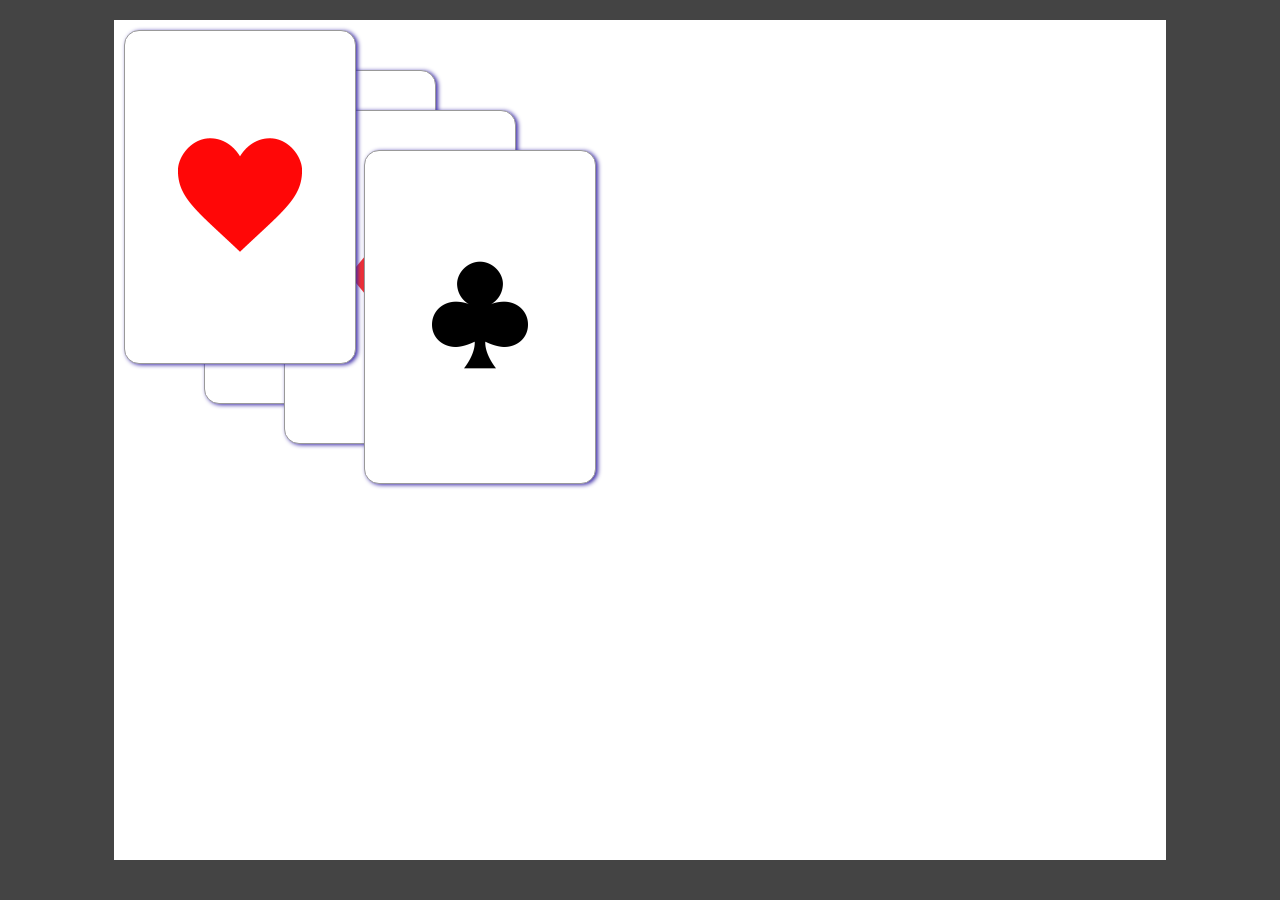
<file: desenvolvimento-de-interfaces-para-web/aula10/index.html>
<!DOCTYPE html>
<html lang="en">
<head>
    <meta charset="UTF-8">
    <meta name="viewport" content="width=device-width, initial-scale=1.0">
    <title>Position e efeitos visuais</title>
    <link rel="stylesheet" href="style.css">
</head>
<body>
    <div class="container">
        <div class="bloco1">
            <div class="carta">
                <img src="imagens/copas.png" alt="Copas">
            </div>
        </div>
        <div class="bloco2">
            <div class="carta">
                <img src="imagens/espadas.png" alt="Espadas">
            </div>
        </div>
        <div class="bloco3">
            <div class="carta">
                <img src="imagens/ouro.png" alt="Ouro">
            </div>
        </div>
        <div class="bloco4">
            <div class="carta">
                <img src="imagens/paus.png" alt="Paus">
            </div>
        </div>
    </div>
</body>
</html>
</file>
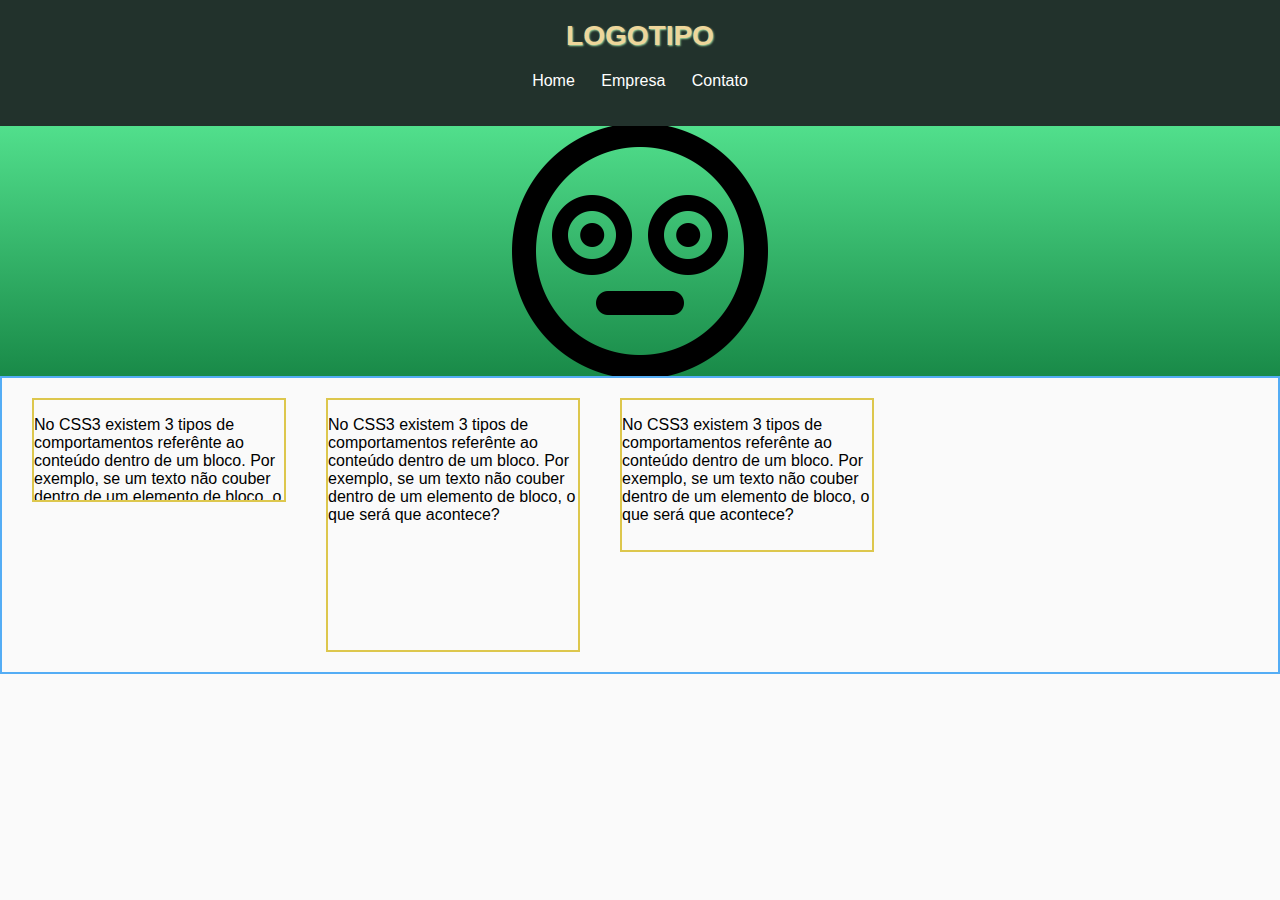
<file: desenvolvimento-de-interfaces-para-web/aula11/index.html>
<!DOCTYPE html>
<html lang="en">
<head>
    <meta charset="UTF-8">
    <meta http-equiv="X-UA-Compatible" content="IE=edge">
    <meta name="viewport" content="width=, initial-scale=1.0">
    <title>Document</title>
    <link rel="stylesheet" href="style.css">
</head>
<body>
    <div class="topo">
        <div class="logo">LOGOTIPO</div>
        <div class="menu">
            <ul>
                <li><a href="#">Home</a></li>
                <li><a href="#">Empresa</a></li>
                <li><a href="#">Contato</a></li>
            </ul>
        </div>
    </div>
    <div class="banner">
        
    </div>



    <div class="container">
        <div class="col bloco1">
            <p>No CSS3 existem 3 tipos de comportamentos referênte ao conteúdo dentro de um bloco. Por exemplo, se um texto não couber dentro de um elemento de bloco, o que será que acontece?</p>
        </div>

        <div class="col bloco2">
            <p>No CSS3 existem 3 tipos de comportamentos referênte ao conteúdo dentro de um bloco. Por exemplo, se um texto não couber dentro de um elemento de bloco, o que será que acontece?</p>
        </div>

        <div class="col bloco3">
            <p>No CSS3 existem 3 tipos de comportamentos referênte ao conteúdo dentro de um bloco. Por exemplo, se um texto não couber dentro de um elemento de bloco, o que será que acontece?</p>
        </div>
    </div>
</body>
</html>
</file>
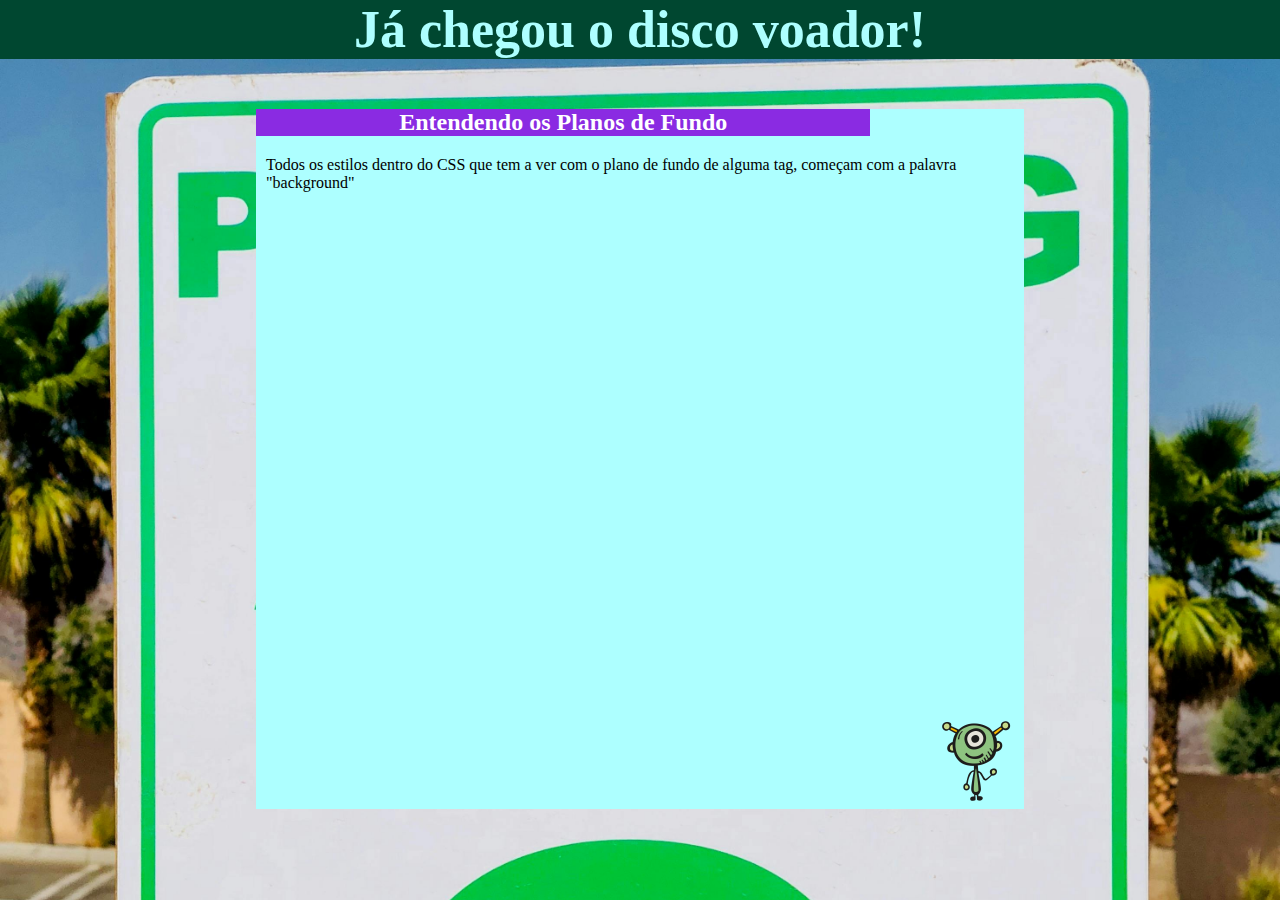
<file: desenvolvimento-de-interfaces-para-web/aula7/index.html>
<!DOCTYPE html>
<html lang="en">
<head>
    <meta charset="UTF-8">
    <meta http-equiv="X-UA-Compatible" content="IE=edge">
    <meta name="viewport" content="width=device-width, initial-scale=1.0">
    <title>Estílos de Blocos</title>
    <link rel="stylesheet" href="style.css">
</head>
<body>
    <h1>Já chegou o disco voador!</h1>
    <div class="conteudo">
        <h2>Entendendo os Planos de Fundo</h2>
        <p>Todos os estilos dentro do CSS que tem a ver com o plano de fundo de alguma tag, começam com a palavra "background"</p>
    </div>

</body>
</html>
</file>
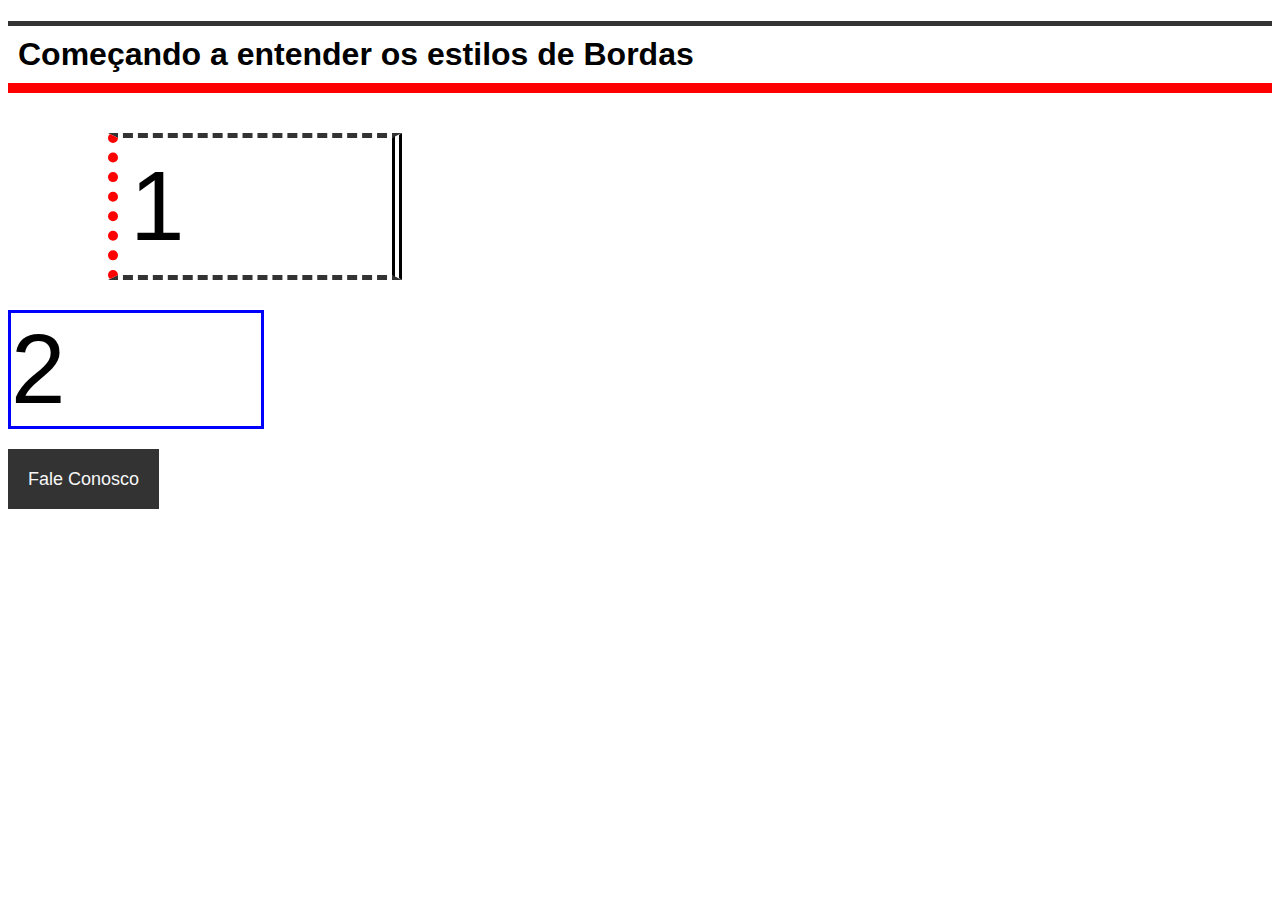
<file: desenvolvimento-de-interfaces-para-web/aula9/index.html>
<!DOCTYPE html>
<html lang="en">
<head>
    <meta charset="UTF-8">
    <meta name="viewport" content="width=device-width, initial-scale=1.0">
    <title>Aprendendo as Bordas do CSS</title>
    <link rel="stylesheet" href="style.css">
</head>
<body>
    <h1>Começando a entender os estilos de Bordas</h1>

    <div class="bloco1">1</div>
    <div class="bloco2">2</div>
    <a class="contato" href="#">Fale Conosco</a>
</body>
</html>
</file>
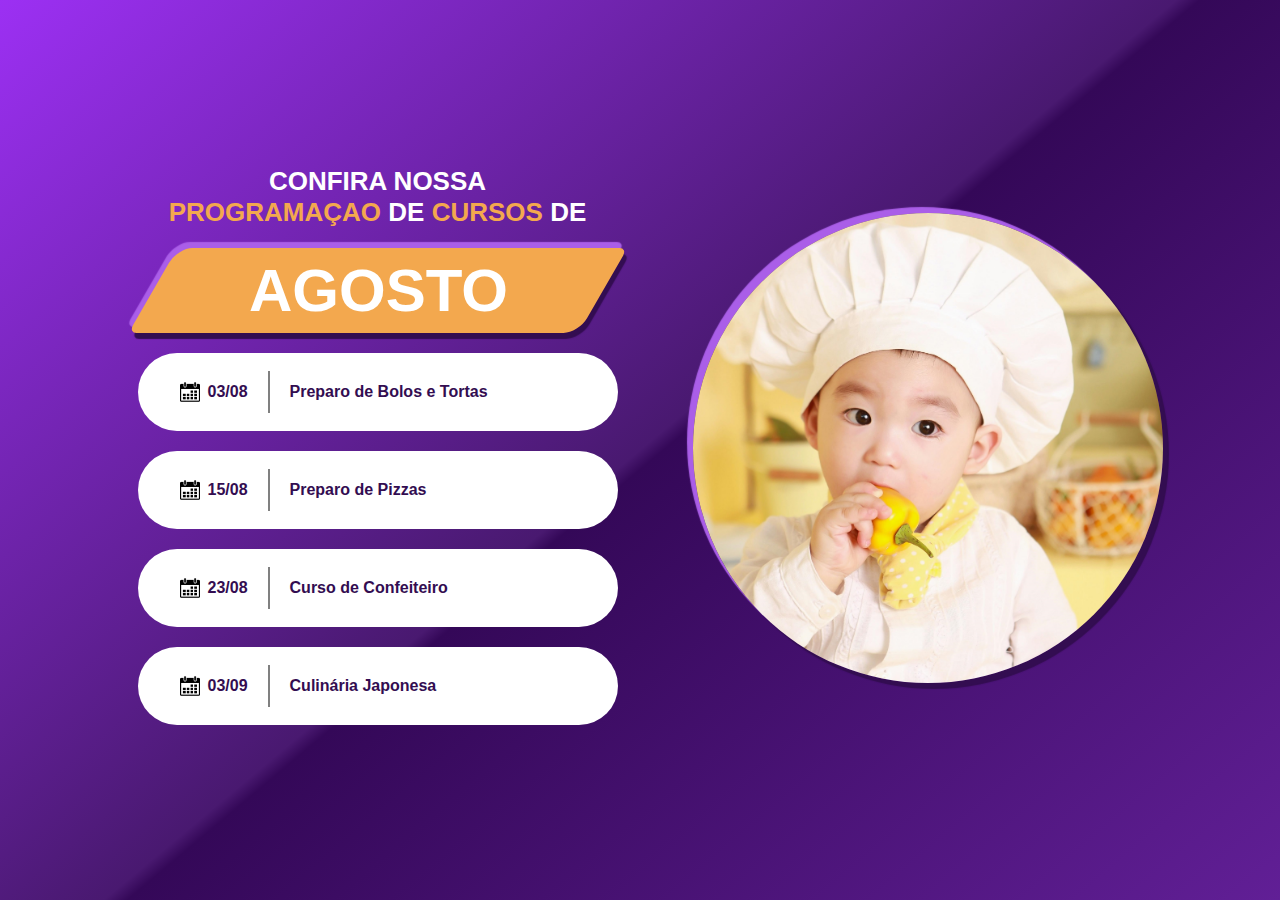
<file: desenvolvimento-de-interfaces-para-web/atividade-avaliativa/atividade4/index.html>
<!DOCTYPE html>
<html lang="en">
<head>
    <meta charset="UTF-8">
    <meta name="viewport" content="width=device-width, initial-scale=1.0">
    <title>Atividade 4</title>
    <link rel="stylesheet" href="src/style.css">
</head>
<body>
    <section class="conteudo">
        <h2>Confira nossa <br> <span>programaçao</span> de <span>cursos</span> de</h2>
        <div class="agosto">
            <h1>AGOSTO</h1>
        </div>
        <div class="agenda">
            <div class="info">
                <img src="src/imagens/calendario.png" alt="">
                <p class="data">03/08</p>
                <hr>
                <p class="data">Preparo de Bolos e Tortas</p>
            </div>
        </div>
        <div class="agenda">
            <div class="info">
                <img src="src/imagens/calendario.png" alt="">
                <p class="data">15/08</p>
                <hr>
                <p class="data">Preparo de Pizzas</p>
            </div>
        </div>
        <div class="agenda">
            <div class="info">
                <img src="src/imagens/calendario.png" alt="">
                <p class="data">23/08</p>
                <hr>
                <p class="data">Curso de Confeiteiro</p>
            </div>
        </div>
        <div class="agenda">
            <div class="info">
                <img src="src/imagens/calendario.png" alt="">
                <p class="data">03/09</p>
                <hr>
                <p class="data">Culinária Japonesa</p>
            </div>
        </div>
    </section>
    <section class="imagem">
        <img src="src/imagens/foto.jpg" alt="" class="cozinheirinho">
    </section>
</body>
</html>
</file>
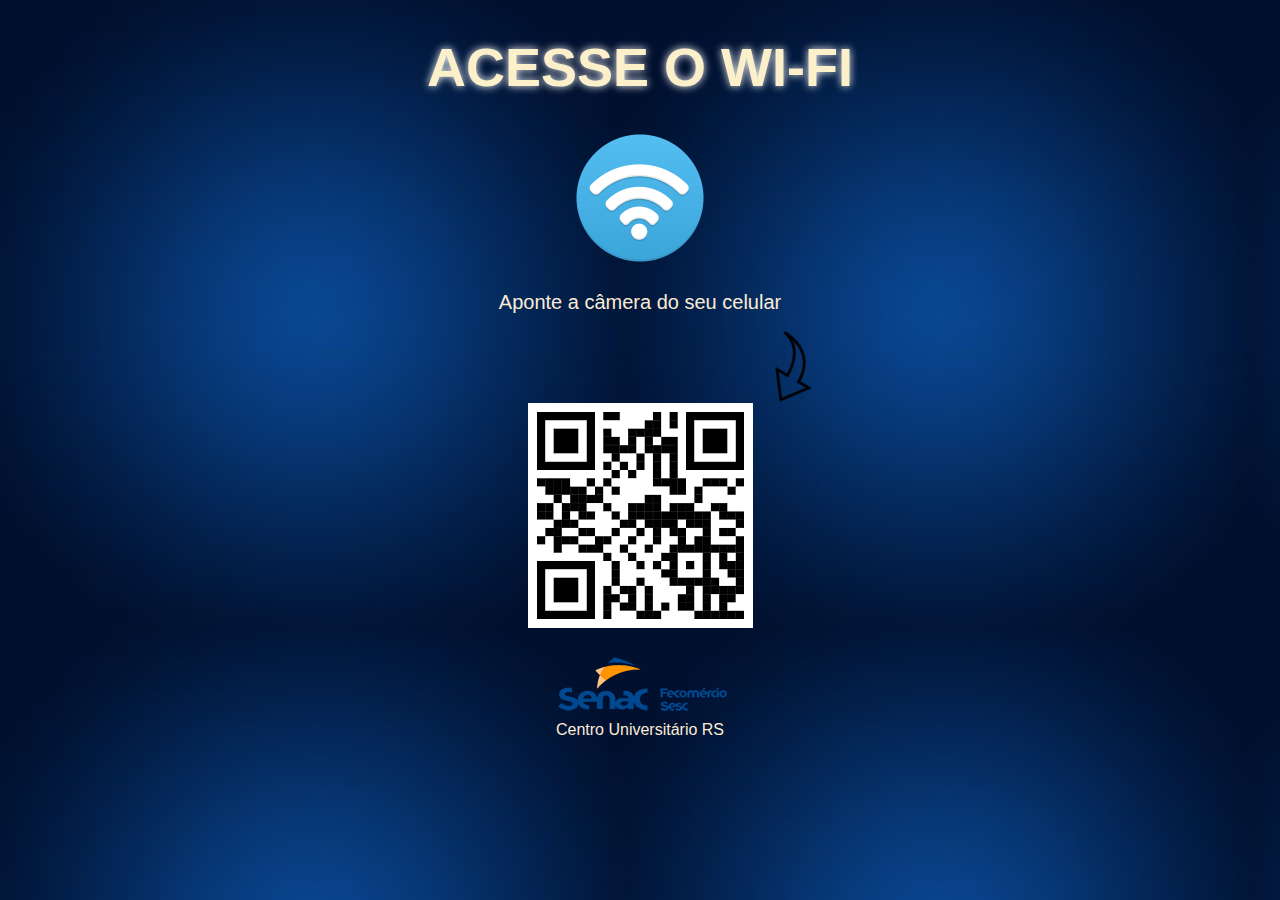
<file: desenvolvimento-de-interfaces-para-web/aula8/exercicio/index.html>
<!DOCTYPE html>
<html lang="en">
<head>
    <meta charset="UTF-8">
    <meta http-equiv="X-UA-Compatible" content="IE=edge">
    <meta name="viewport" content="width=device-width, initial-scale=1.0">
    <title>Cartaz UniSENAC</title>
    <link rel="stylesheet" href="style.css">
</head>
<body>
    <h1>Acesse o wi-fi</h1>
    <img src="imagens/Wifi-icon.png" alt="">
    <p class="celular">Aponte a câmera do seu celular </p>
    <img class="rotacao" src="imagens/seta.png" alt="">
    <br>
    <img src="imagens/qrcode.png" alt="">
    <br>
    <img class="logo"   src="imagens/senac_logo.png" alt="">
    <p class="centro">Centro Universitário RS</p>
</body>
</html>
</file>
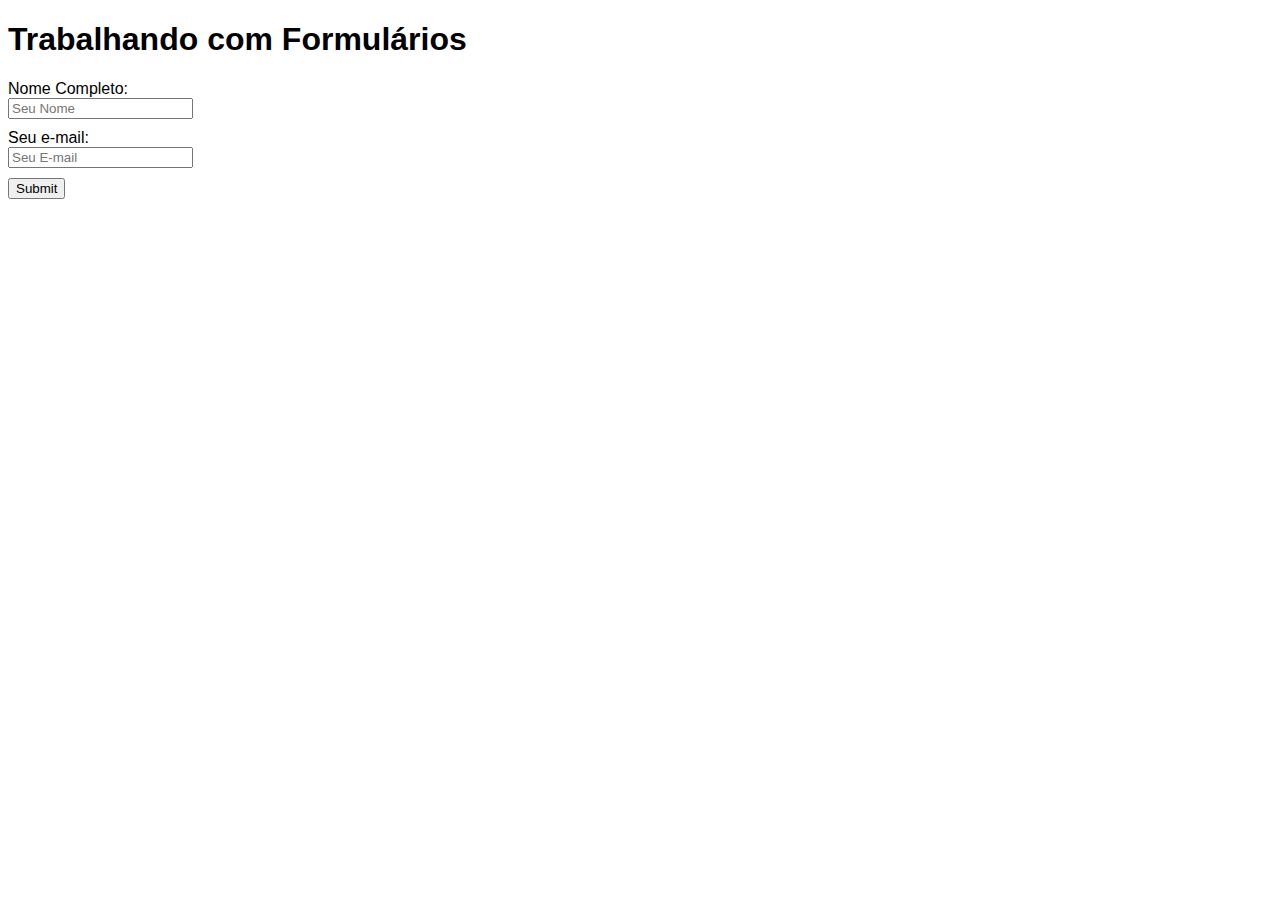
<file: desenvolvimento-de-interfaces-para-web/aula12/forms.html>
<!DOCTYPE html>
<html lang="en">
<head>
    <meta charset="UTF-8">
    <meta http-equiv="X-UA-Compatible" content="IE=edge">
    <meta name="viewport" content="width=device-width, initial-scale=1.0">
    <title>Formulário HTML</title>
    <style>
        body{
            font-family: sans-serif;
        }
        input{
            display: block;
            margin-bottom: 10px;
        }
    </style>
</head>
<body>
    <h1>Trabalhando com Formulários</h1>
    <form action="" method="post">
        <label for="nome">Nome Completo:</label>
        <input id="nome" type="text" name="nome" placeholder="Seu Nome" required>

        <label for="email">Seu e-mail:</label>
        <input id="email" type="email" name="email" placeholder="Seu E-mail" required>

        <!-- botões -->
        <input type="submit" name="enviar">
    </form>
</body>
</html>
</file>
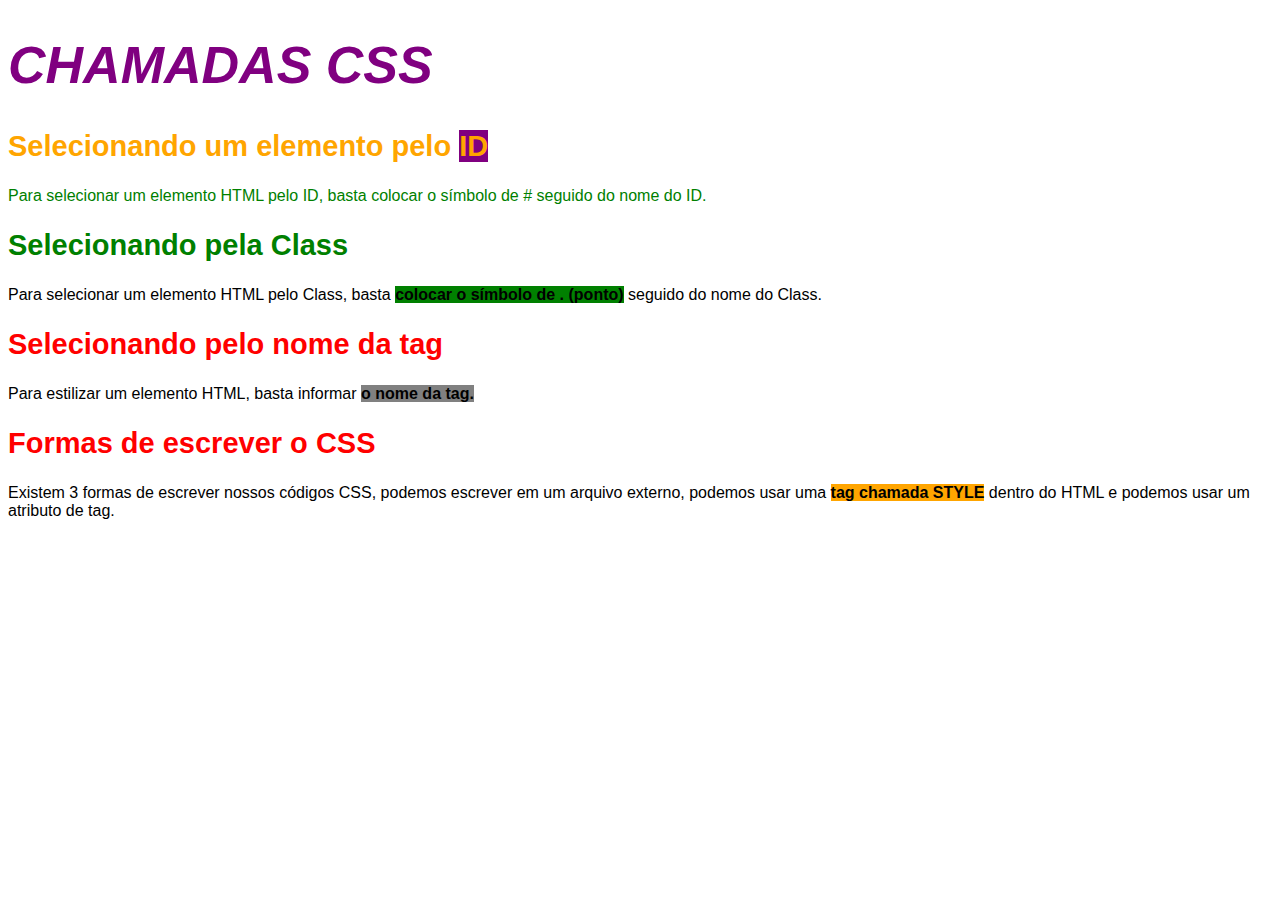
<file: desenvolvimento-de-interfaces-para-web/aula5/aula5.html>
<!DOCTYPE html>
<html>
<head>
	<meta charset="utf-8">
	<title>Começando com CSS</title>
	<link rel="stylesheet" type="text/css" href="style.css">

	<style type="text/css">
		h1{
			color: rgb(190, 16, 16);
		}
		h2{
			font-size: 29px;
		}
	</style>

</head>
<body>

	<h1 style="color: purple;">Chamadas CSS</h1>
	<h2 id="destaque">Selecionando  um elemento pelo <strong>ID</strong></h2>
	<p class="titulo">Para selecionar um elemento HTML pelo ID, basta colocar o símbolo de # seguido do nome do ID.</p>

	<h2 class="titulo">Selecionando pela Class</h2>
	<p id="titulo">Para selecionar um elemento HTML pelo Class, basta <strong>colocar o símbolo de . (ponto)</strong> seguido do nome do Class.</p>

	<h2>Selecionando pelo nome da tag</h2>
	<p>Para estilizar um elemento HTML, basta informar <strong>o nome da tag.</strong></p>

	<h2>Formas de escrever o CSS</h2>
	<div class="alerta">
		<p>Existem 3 formas de escrever nossos códigos CSS, podemos escrever em um arquivo externo, podemos usar uma <strong>tag chamada STYLE</strong> dentro do HTML e podemos usar um atributo de tag.</p>
	</div>

</body>
</html>
</file>
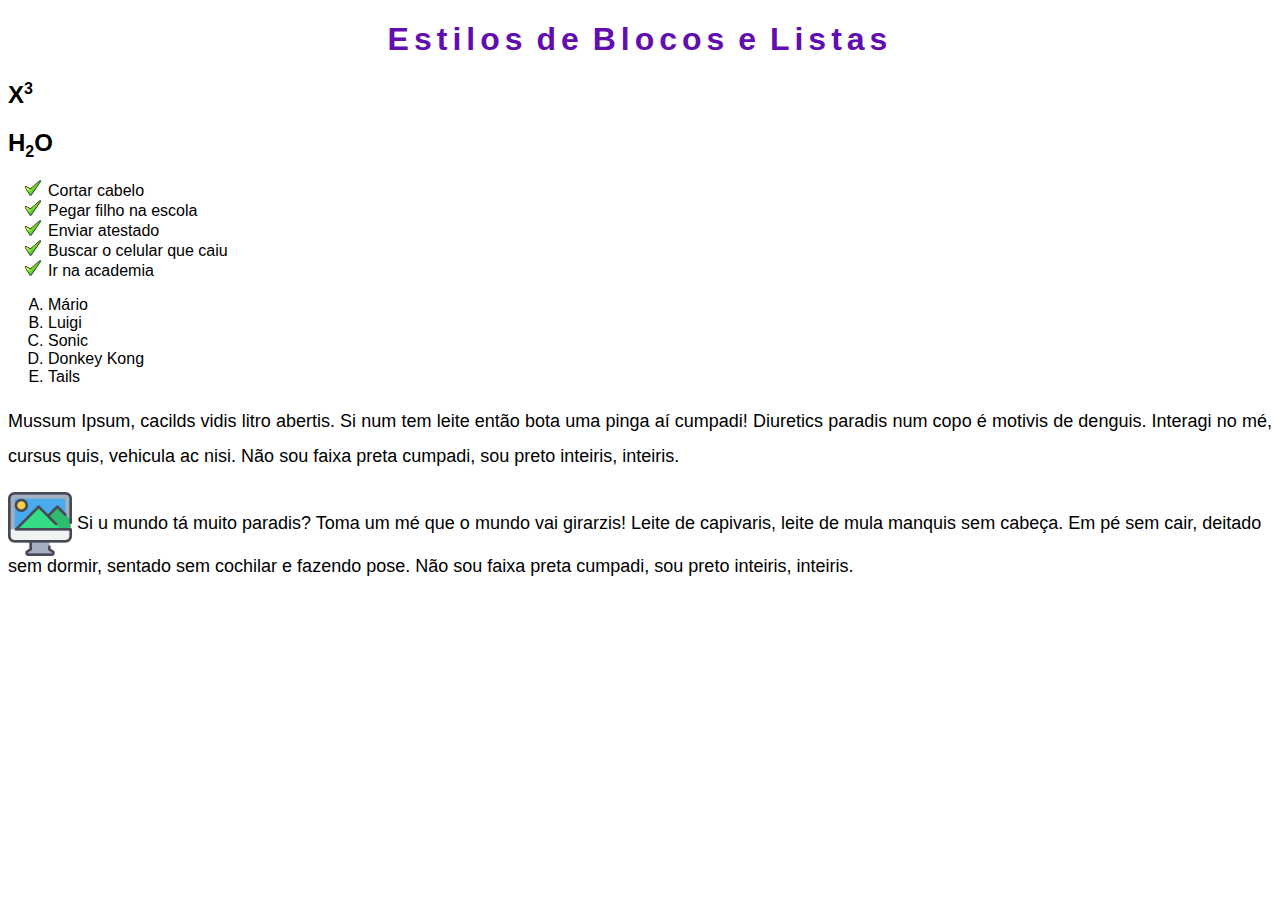
<file: desenvolvimento-de-interfaces-para-web/aula6/aula6.html>
<!DOCTYPE html>
<html lang="en">
<head>
    <meta charset="UTF-8">
    <meta http-equiv="X-UA-Compatible" content="IE=edge">
    <meta name="viewport" content="width=device-width, initial-scale=1.0">
    <title>Continuando com CSS</title>
    <link rel="stylesheet" href="style.css">
</head>
<body>
    <h1 class="titulo">Estilos de Blocos e Listas</h1>

    <h2 class="potencia"> X<span>3</span> </h2>
    <h2> H<span>2</span>O </h2>

    <ul class="tarefas">
        <li>Cortar cabelo</li>
        <li>Pegar filho na escola</li>
        <li>Enviar atestado</li>
        <li>Buscar o celular que caiu</li>
        <li>Ir na academia</li>
    </ul>
    <ol class="corrida">
        <li>Mário</li>
        <li>Luigi</li>
        <li>Sonic</li>
        <li>Donkey Kong</li>
        <li>Tails</li>
    </ol>

    <p class="destaque">Mussum Ipsum, cacilds vidis litro abertis. Si num tem leite então bota uma pinga aí cumpadi! Diuretics paradis num copo é motivis de denguis. Interagi no mé, cursus quis, vehicula ac nisi. Não sou faixa preta cumpadi, sou preto inteiris, inteiris. </p>

    <p class="alerta">
        <img src="pc.png" alt="casa">
        Si u mundo tá muito paradis? Toma um mé que o mundo vai girarzis! Leite de capivaris, leite de mula manquis sem cabeça. Em pé sem cair, deitado sem dormir, sentado sem cochilar e fazendo pose. Não sou faixa preta cumpadi, sou preto inteiris, inteiris.</p>

</body>
</html>
</file>
<file: desenvolvimento-de-interfaces-para-web/aula10/style.css>
body{
    font-family: verdana, sans-serif;
    background-color: rgb(68, 68, 68);
}

.container{
    background-color: rgb(255, 255, 255);
    padding: 20px;
    width: 80%;
    height: 800px;
    margin: 20px auto;
    overflow: hidden;
    position: relative;
}

.carta{
    border: 1px solid rgb(153, 153, 153);
    border-radius: 15px;
    width: 200px;
    margin: 10px;
    text-align: center;
    float: left;
    padding: 100px 15px;
    box-shadow: 2px 1px 4px rgb(59, 42, 167);
    background-color: #fff;
}

.bloco1{
    /* static -  */
    position: absolute;
    top: 0;
    left: 0;
    z-index: 4;
}

.bloco2{
    position: absolute;
    top: 40px;
    left: 80px;
}

.bloco3{
    position: absolute;
    top: 80px;
    left: 160px;
}

.bloco4{
    position: absolute;
    top: 120px;
    left: 240px;
}
</file>
<file: desenvolvimento-de-interfaces-para-web/aula11/style.css>
body{
    font-family: Verdana, sans-serif;
    background-color: #fafafa;
    margin: 0;
}

.topo{
    background-color: #22322c;
    box-shadow: 0 2px 3px #444;
    padding: 20px 40px;
}

.logo{
    text-align: center;
    font-size: 28px;
    color: #eed69b;
    text-shadow: 1px 1px 2px rgb(166, 224, 164);
    font-weight: bold;
    margin-bottom: 20px;
}

.menu ul{
    padding-left: 0;
    list-style: none;
    text-align: center;
}

.menu li{
    display: inline-block;
}
.menu a{
    color: #fff;
    text-decoration: none;
    margin: 5px;
    padding: 5px;
    border: 1px solid transparent;
}

.menu a:hover{
    text-decoration: underline;
    border: 1px solid #e9c569;
    transition: .7s;
    border-radius: 5px;
    background-color: #fff2d0;
    color: #22322c;
}

.banner{
    height: 250px;
    background: url(imagens/insonia.png)  no-repeat center center, linear-gradient(to bottom, #51df8c 0%, #198a48 100%);
}

.banner:hover{
    background: url(imagens/morto.png) no-repeat center center, linear-gradient(to bottom, #eb743d 0%, rgb(238, 11, 11) 100%);
    
}






















.container{
    border: 2px solid rgb(84, 173, 245);
    padding: 10px;
    overflow: hidden;
}

.col{
    width: 250px;
    height: 100px;
    border: 2px solid rgb(221, 199, 77);
    float: left;
    margin: 10px 20px;
}

/* .col:first-child{
    background-color: rgb(181, 240, 199);
}

.col:nth-child(2){
    background-color: rgb(159, 236, 236);
}

.col:nth-child(3){
    background-color: rgb(191, 128, 241);
} */


/* fica no lugar das class .bloco1, 2, 3 */



/* visible - hidden - scroll - auto */
.bloco1{
    overflow: hidden;
}

.bloco2{
    overflow-y: scroll;
    height: 250px !important;
}

.bloco3{
    overflow: auto;
    height: 150px;
}
</file>
<file: desenvolvimento-de-interfaces-para-web/aula7/style.css>
body{
    margin: 0;
    background-color: rgb(181, 150, 253);
    background-image: url(imagens/placaAlien.jpg);
    background-repeat: no-repeat;   /* repeat - repeat-x - repeat-y - no-repeat*/
    background-position: top center;
    background-attachment: fixed;  /* scroll - fixed */
    /*background-size: 300px auto;*/
    /*background-size: 100% auto;*/
    background-size: cover;
}

h1{
    text-align: center;
    font-size: 52px;
    margin-top: 0;
    background-color: #004730;
    color: #adffff;
}
.conteudo{
    background-image: url(imagens/aliem.png);
    background-repeat: no-repeat; 
    background-position: bottom right;
    background-color: #adffff;
    width: 60%;
    height: 700px;
    
    /* margin-left: 15px;
    margin-top: 50px;
    margin-right: 15px; 
    margin-bottom: 80px;*/
    margin: 50px auto;
}
.conteudo h2{
   background-color: #8a2be2; 
   color: #ffffff;
   width: 80%;
   text-align: center;
   
}
div p{
    padding: 0 10px;
}
</file>
<file: desenvolvimento-de-interfaces-para-web/aula9/style.css>
body{
    font-family: Helvetica, Verdana, sans-serif;
}

h1{
    border-top: 5px solid #333;
    border-bottom: 10px solid red;
    margin-bottom: 40px;
    padding: 10px;
}

.bloco1{
    width: 250px;
    font-size: 98px;
    border-top: 5px dashed #333;
    border-bottom: 5px dashed #333;
    border-left: 10px dotted red;
    border-right: 10px double #000;
    margin-left: 100px;
    padding: 12px;
}

.bloco2{
    width: 250px;
    font-size: 98px;
    border: 3px solid blue;
    margin: 30px 0 40px;
    
}

.contato{
    font-size: 18px;
    text-decoration: none;
    background-color: #333;
    color: #f7f7f7;
    padding: 20px;
}
</file>
<file: desenvolvimento-de-interfaces-para-web/atividade-avaliativa/atividade4/src/style.css>
*{
    margin: 0;
    padding: 0;
}

body{
    font-family: Verdana, Tahoma, sans-serif;
    height: 100vh;
    background-attachment: fixed;
    background-image: linear-gradient(140deg, #9C30F3 0%, #491970 50%, #340858 51%, #611F96 100%);
    display: flex;
    justify-content: center;
    align-items: center;
}

.conteudo{
    width: 480px;
    margin-right: 25px;
}

.conteudo h2{
    text-transform: uppercase;
    font-size: 26px;
    color: #fff;
    text-align: center;
}
.conteudo span{
    color: #F3A84E;
}

.agosto{
    width: 450px;
    height: 85px;
    margin: 20px auto;
    border-radius: 15px 8px;
    transform: skew(-30deg);
    background-color: #F3A84E;
    box-shadow: -6px -6px 1px #AA5EE8, 6px 6px 1px #330D51;
    display: flex;
    align-items: center;
    justify-content: center;
}

.agosto h1{
    transform: skew(30deg);
    font-size: 60px;
    color: #fff;
}

.agenda{
    background-color: #fff;
    height: 78px;
    margin: 20px auto 10px;
    padding: 0 30px;
    border-radius: 40px;
    display: flex;
    justify-content: left;
    align-items: center;
}

.info{
    display: flex;
    justify-content: center;
    align-items: center;
    color: #330D51;
}

.agenda img{
    width: 20px;
    height: 20px;
    margin: 0 8px 0 12px;
}

hr{
    height: 40px;
    border: 1px solid;
    margin: 0 20px;
}
.agenda .data{
    font-size: 16px;
    font-weight: 600;
}

.imagem{
    width: 500px;
}
.imagem img{
    width: 100%;
    max-width: 470px;
    aspect-ratio: 1/1;
    object-fit: cover;
    border-radius: 50%;
    margin-left: 50px;
    box-shadow: -6px -6px 1px #AA5EE8, 6px 6px 1px #330D51;
}
</file>
<file: desenvolvimento-de-interfaces-para-web/aula8/exercicio/style.css>
body{
    text-align: center;
    font-family: sans-serif;
    background-image: url(imagens/fundo.avif);
    color: antiquewhite;
}

h1{
    text-transform: uppercase;
    font-size: 54px;
    color: #FBF0CA;
    text-shadow: 0 0 8px #fff;
}
.celular{
    font-size: 20px;
    margin: 25px auto;
}

.rotacao{
    transform: rotate(120deg);
    vertical-align: top;
    margin-left: 300px; 
}

.logo{
    margin: 20px auto 0px;
}

.centro{
    font-size: 16px;
    margin-top: 0;
}
</file>
<file: desenvolvimento-de-interfaces-para-web/aula5/style.css>
/* Selecionando (chamando)
	o elemento pelo nome da tag */

body{
	font-family: verdana, sans-serif;
}

h1{
	font-family: helvetica, verdana, arial, sans-serif;
	font-size: 52px;
	font-style: italic;	/* normal - oblique - italic*/
	font-weight: bold; /* bold - bolder - normal - "numerica"*/
	text-transform: uppercase; /* uppercase - lowercase - capitalize*/
	color: green;
}

h2{
	font-size: 36px;
	color: red;
}

/* Selecionando (chamando)
	o elemento pelo ID */
#destaque{
	color: orange;
}

/* Selecionando (chamando)
	o elemento pelo ID */
.titulo{
	color: green;
}

/* HIerarquia dos seletores CSS*/
h2  strong{
	background-color: purple;
}

p strong{
	background-color: grey;


}

#titulo strong{
	background-color: green;
}

.alerta p strong{
	background-color: orange;
}
</file>
<file: desenvolvimento-de-interfaces-para-web/aula6/style.css>
body{
    font-family: verdana, sans-serif;
}

p{
    font-size: 18px;
}

.destaque{
    line-height: 35px;
    text-align: justify; /* left - right - center - justify */
}

.titulo{
    /* word-spacing: 20px; */
    word-spacing: -5px;
    letter-spacing: 5px;
    text-align: center;
    /* color: rgb(138, 44, 226); */
    color: #610daf;
}

.tarefas{
    list-style-position: outside;  /* inside - outside */
    list-style-type: square;  /* disc - circle - squere */
    list-style-image: url(check.png); /* icon archeve*/
}

.corrida{
    list-style-type: upper-alpha;  /* decimal - lower-roman - upper-roman - lower-alpha - upper-alpha */
}

.alerta img{
    vertical-align: middle; /* sub - super - top - bottom - middle */
}

h2 span{
    vertical-align: sub;
    font-size: 16px;
}

.potencia span{
    vertical-align: super;
    font-size: 16px;
}
</file>
